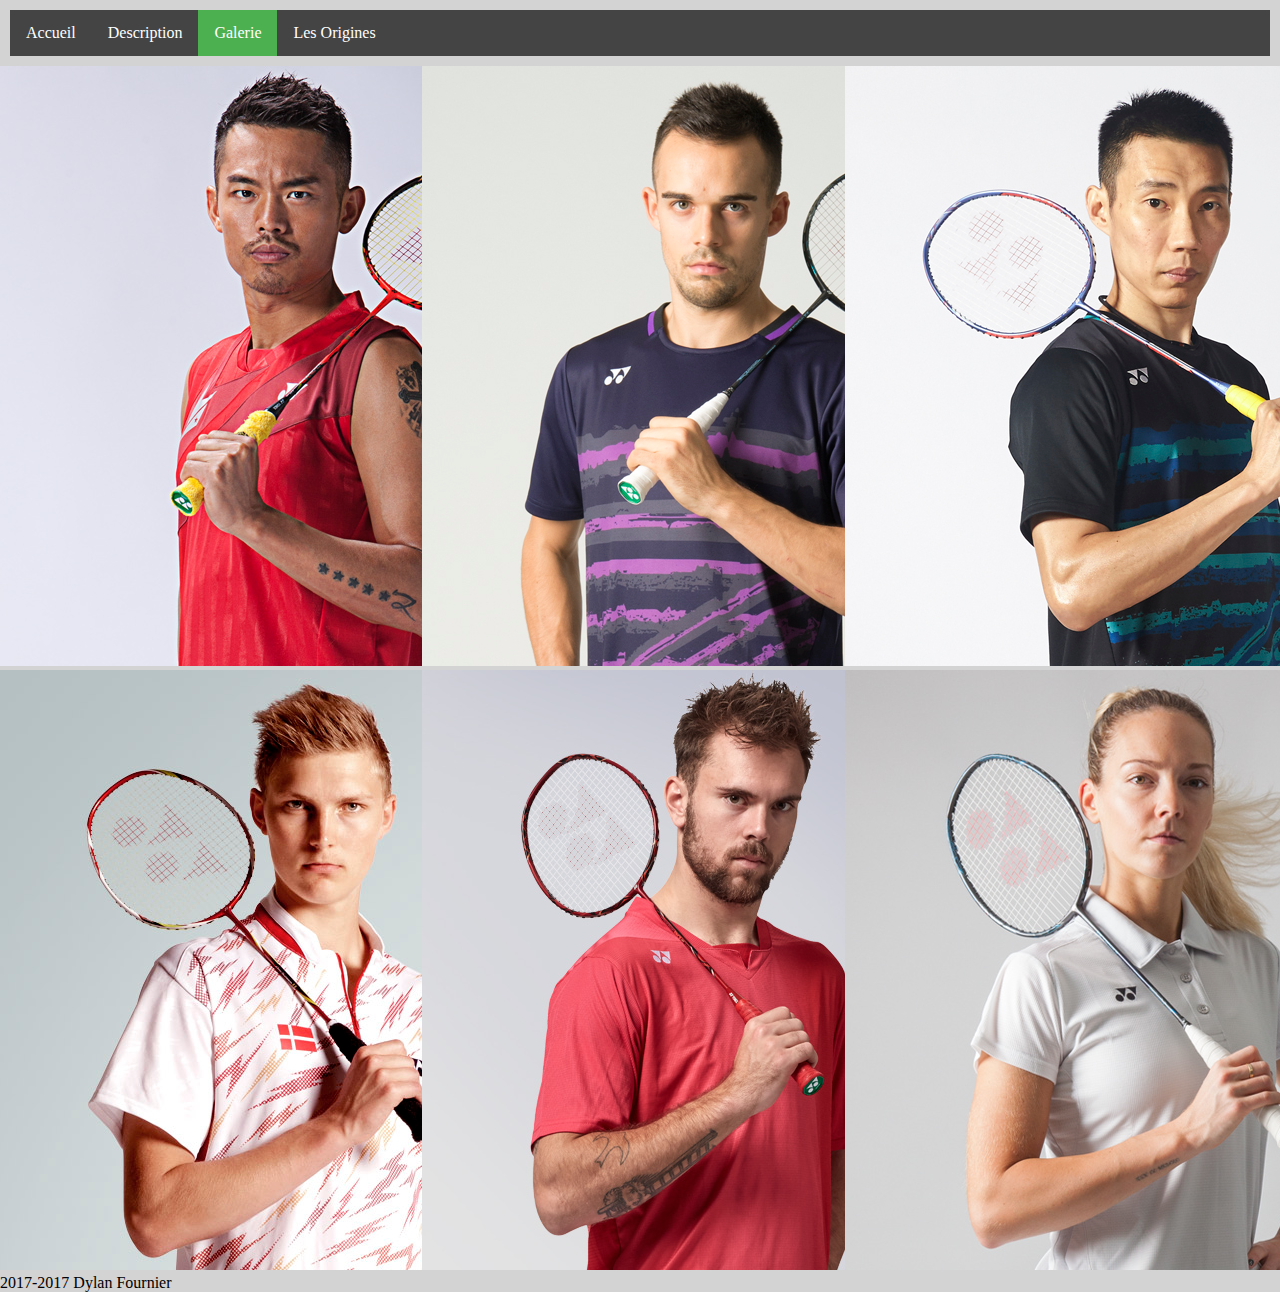
<file: Gallery.html>
<!DOCTYPE html>
<html>
    <head>
        <title>Galerie</title>
        <meta charset="UTF-8">
        <meta name="viewport" content="width=device-width, initial-scale=1.0">
        <link href="style.css" rel="stylesheet" type="text/css"/>
    </head>
    <body>
        <div class="container">
            <nav>
                <div class="header">
                    <ul>
                        <li><a href="index.html" title="Accueil"> Accueil</a></li>
                        <li><a href="Description.html" title="Description du sport"> Description</a></li>
                        <li><a class='active' href="Gallery.html" title="Photos">Galerie</a></li>               
                        <li><a href="Origine.html" title="L'origine du sport">Les Origines</a></li>                
                    </ul>
                </div>
        </nav>
        
            <div class="img"><img src="2016_Lin_Dan_Profile(1).jpg" alt=""/></div>
            <div class="img"><img src="ADCOCK(1).jpg" alt=""/></div>           
            <div class="img"><img src="CHONG-WEI(2).jpg" alt=""/></div>
            <div class="img"><img src="Viktor-Axelsson_2.jpg" alt=""/></div>
            <div class="img"><img src="Jan_O Jorgensen.jpg" alt=""/></div>         
            <div class="img"><img src="Gabrielle Adcock.jpg" alt=""/></div>
            
            </div>
        <footer><div>® 2017-2017 Dylan Fournier</div></footer>
    </body>
</html>
</file>
<file: style.css>
.img{
    float: left;
    margin: 0;
    padding: 0;
    width: 33%
}

.backgroundimg1{
    background-image: url("background.jpg");
     background-repeat: no-repeat;
    background-position: right top;
    background-attachment: fixed;
    background-size: 100%
    
}

.backgroundimg2{
    background-image: url("background2.jpg");
     background-repeat: no-repeat;
    background-position: right top;
    background-attachment: fixed;
    background-size: 100%
    
}

.backgroundimg3{
    background-image: url("background3.jpg");
     background-repeat: no-repeat;
    background-position: right top;
    background-attachment: fixed;
    background-size: 100%
    
}

ul {
    list-style-type: none;
    margin: 0;
    padding: 0;
    overflow: hidden;
    background-color: #444;
}

li {
    float: left;
}

li a {
    display: block;
    color: white;
    text-align: center;
    padding: 14px 16px;
    text-decoration: none;
}

li a:hover:not(.active) {
    background-color: #111;
}

.active {
    background-color: #4CAF50;
}

h1 {
    margin: auto;
    text-align: center;
    font-size: 60px ;
    font-family: Verdana    
}



html {
    position: relative;
    min-height: 100%;
    background-color: lightgrey
}

body {
   margin:0;
   padding:0;
   height:100%;
}

.container {
   
   position:relative;
   height:100%;
}


.header {
   padding:10px;
}

.body {
   padding:10px;
   padding-bottom:60px;   /* Height of the footer */
   font-size: 40px
}

.footer {
   position:absolute;
   bottom:0;
   width:100%;
   height:60px;   /* Height of the footer */
   background-color: #4CAF50;
}
</file>
